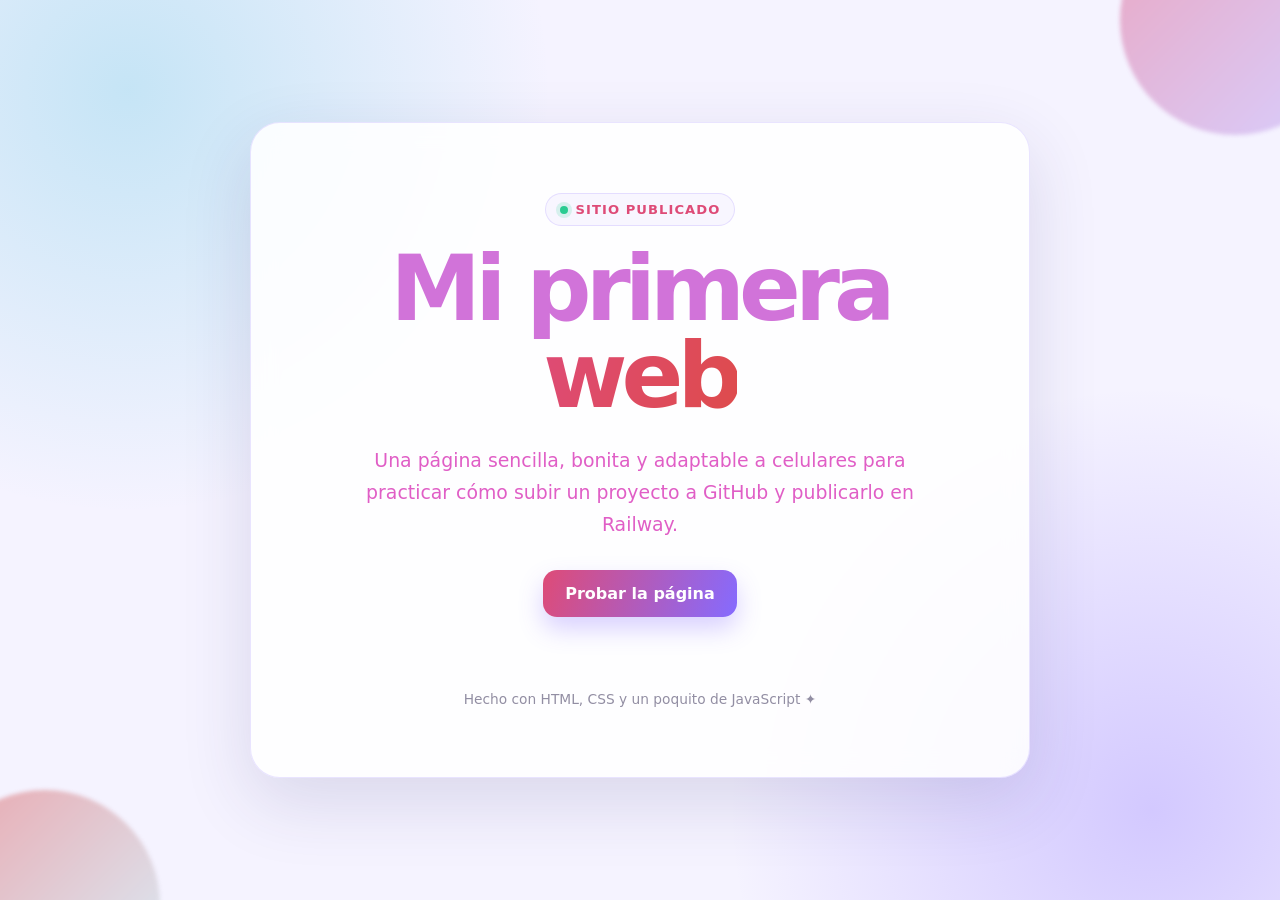
<file: index (1).html>
<!doctype html>
<html lang="es">
<head>
  <meta charset="UTF-8">
  <meta name="viewport" content="width=device-width, initial-scale=1.0">
  <meta name="description" content="Una página sencilla para practicar despliegues con GitHub y Railway.">
  <title>Mi primera web</title>

  <style>
    :root {
      --fondo: #f5f3ff;
      --tarjeta: rgba(255, 255, 255, 0.88);
      --texto: #D173D9;
      --suave: #E05EC6;
      --morado: #DE4B77;
      --celeste: #DE4B4B;
      --borde: rgba(109, 74, 255, 0.14);
    }

    * {
      box-sizing: border-box;
    }

    body {
      min-height: 100vh;
      margin: 0;
      display: grid;
      place-items: center;
      padding: 24px;
      overflow-x: hidden;
      color: var(--texto);
      font-family: Inter, ui-sans-serif, system-ui, -apple-system, BlinkMacSystemFont, "Segoe UI", sans-serif;
      background:
        radial-gradient(circle at 10% 10%, rgba(55, 185, 218, 0.25), transparent 30%),
        radial-gradient(circle at 90% 90%, rgba(109, 74, 255, 0.25), transparent 30%),
        var(--fondo);
    }

    .decoracion {
      position: fixed;
      width: 230px;
      height: 230px;
      border-radius: 50%;
      filter: blur(2px);
      opacity: 0.45;
      pointer-events: none;
    }

    .decoracion.uno {
      top: -95px;
      right: -70px;
      background: linear-gradient(135deg, var(--morado), #b5a4ff);
    }

    .decoracion.dos {
      bottom: -120px;
      left: -70px;
      background: linear-gradient(135deg, var(--celeste), #b7eff8);
    }

    main {
      width: min(100%, 780px);
      padding: clamp(32px, 7vw, 70px);
      text-align: center;
      border: 1px solid var(--borde);
      border-radius: 30px;
      background: var(--tarjeta);
      box-shadow: 0 24px 70px rgba(50, 39, 110, 0.14);
      backdrop-filter: blur(12px);
      animation: aparecer 700ms ease-out both;
    }

    .etiqueta {
      display: inline-flex;
      align-items: center;
      gap: 8px;
      margin-bottom: 20px;
      padding: 8px 14px;
      color: var(--morado);
      font-size: 0.82rem;
      font-weight: 750;
      letter-spacing: 0.08em;
      text-transform: uppercase;
      border: 1px solid var(--borde);
      border-radius: 999px;
      background: #f8f6ff;
    }

    .punto {
      width: 8px;
      height: 8px;
      border-radius: 50%;
      background: #2acb91;
      box-shadow: 0 0 0 4px rgba(42, 203, 145, 0.16);
    }

    h1 {
      margin: 0;
      font-size: clamp(2.6rem, 9vw, 5.7rem);
      line-height: 0.95;
      letter-spacing: -0.065em;
    }

    h1 span {
      color: transparent;
      background: linear-gradient(110deg, var(--morado), var(--celeste));
      background-clip: text;
      -webkit-background-clip: text;
    }

    .descripcion {
      max-width: 560px;
      margin: 24px auto 30px;
      color: var(--suave);
      font-size: clamp(1rem, 2.5vw, 1.18rem);
      line-height: 1.7;
    }

    button {
      padding: 14px 22px;
      color: white;
      font: inherit;
      font-weight: 750;
      border: 0;
      border-radius: 14px;
      background: linear-gradient(110deg, var(--morado), #856bff);
      box-shadow: 0 12px 24px rgba(109, 74, 255, 0.25);
      cursor: pointer;
      transition: transform 180ms ease, box-shadow 180ms ease;
    }

    button:hover {
      transform: translateY(-3px);
      box-shadow: 0 16px 28px rgba(109, 74, 255, 0.32);
    }

    button:active {
      transform: translateY(0);
    }

    #mensaje {
      min-height: 24px;
      margin: 18px 0 0;
      color: var(--morado);
      font-weight: 700;
    }

    footer {
      margin-top: 32px;
      color: #928ea3;
      font-size: 0.86rem;
    }

    @keyframes aparecer {
      from { opacity: 0; transform: translateY(18px); }
      to { opacity: 1; transform: translateY(0); }
    }

    @media (prefers-reduced-motion: reduce) {
      main { animation: none; }
      button { transition: none; }
    }
  </style>
</head>

<body>
  <div class="decoracion uno" aria-hidden="true"></div>
  <div class="decoracion dos" aria-hidden="true"></div>

  <main>
    <div class="etiqueta">
      <span class="punto"></span>
      Sitio publicado
    </div>

    <h1>Mi primera <span>web</span></h1>

    <p class="descripcion">
      Una página sencilla, bonita y adaptable a celulares para practicar
      cómo subir un proyecto a GitHub y publicarlo en Railway.
    </p>

    <button id="boton" type="button">Probar la página</button>
    <p id="mensaje" aria-live="polite"></p>

    <footer>Hecho con HTML, CSS y un poquito de JavaScript ✦</footer>
  </main>

  <script>
    const boton = document.querySelector("#boton");
    const mensaje = document.querySelector("#mensaje");

    boton.addEventListener("click", () => {
      mensaje.textContent = "¡Funciona! Tu página ya está lista para publicar 🚀";
      boton.textContent = "¡Todo listo!";
    });
  </script>
</body>
</html>
</file>
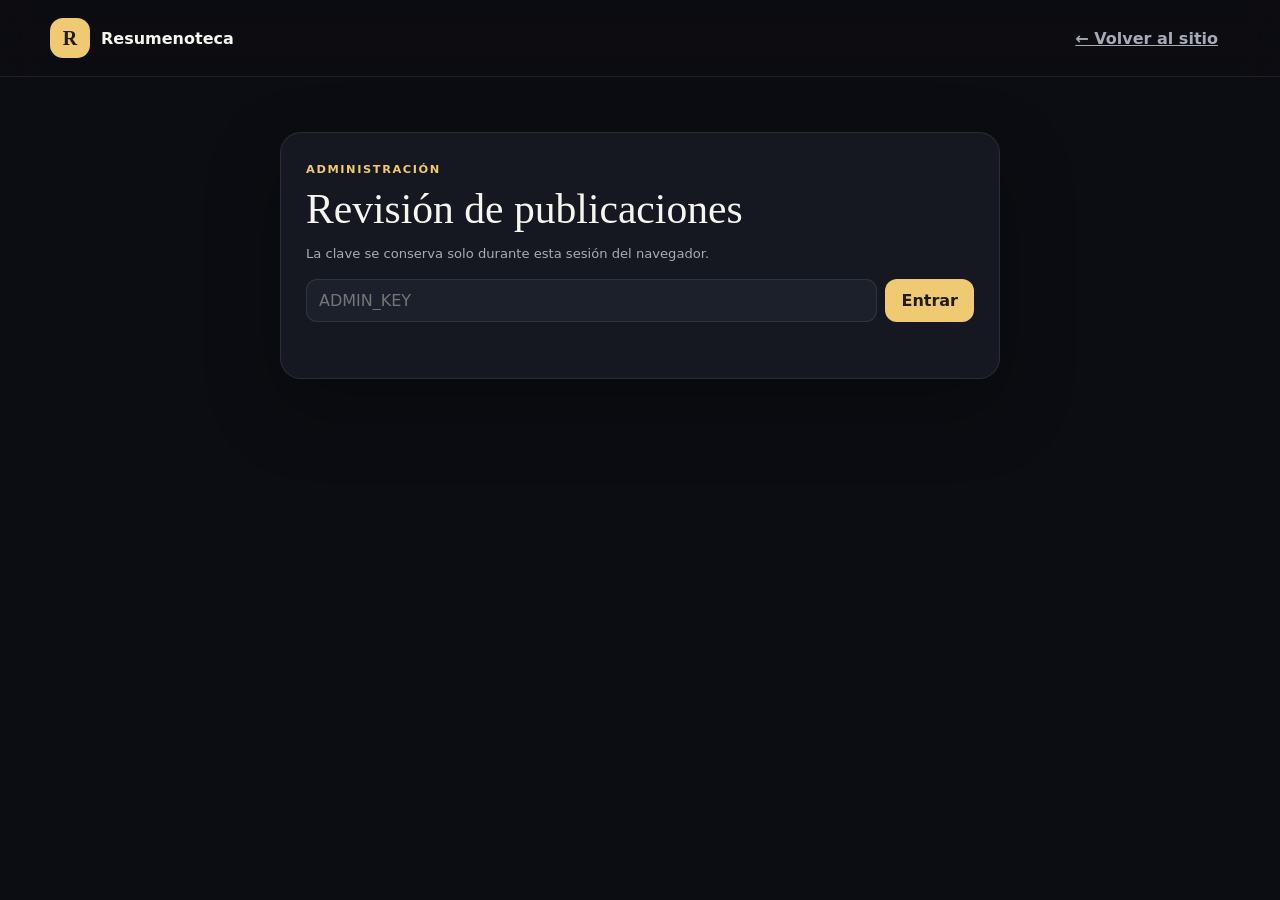
<file: public/admin.html>
<!DOCTYPE html>
<html lang="es">
<head>
  <meta charset="UTF-8"><meta name="viewport" content="width=device-width, initial-scale=1.0">
  <title>Resumenoteca · Administración</title>
  <link rel="stylesheet" href="style.css"><link rel="stylesheet" href="admin.css">
</head>
<body class="admin-body">
  <header class="header"><div class="container nav">
    <a class="brand" href="/"><span class="brand__mark">R</span><span>Resumenoteca</span></a>
    <a class="nav-link" href="/">← Volver al sitio</a>
  </div></header>
  <main class="container admin-main">
    <section class="admin-login card">
      <span class="eyebrow">ADMINISTRACIÓN</span><h1>Revisión de publicaciones</h1>
      <p>La clave se conserva solo durante esta sesión del navegador.</p>
      <div class="admin-key-row"><input id="adminKey" type="password" placeholder="ADMIN_KEY"><button id="connectBtn" class="primary-btn">Entrar</button></div>
      <div id="adminFeedback" class="form-feedback"></div>
    </section>
    <section id="adminWorkspace" class="admin-workspace hidden">
      <div class="admin-tabs">
        <button class="admin-tab active" data-tab="pending">Pendientes <span id="pendingCount">0</span></button>
        <button class="admin-tab" data-tab="reported">Reportados <span id="reportedCount">0</span></button>
      </div>
      <div id="pendingPanel"><div id="pendingList" class="admin-list"></div></div>
      <div id="reportedPanel" class="hidden"><div id="reportedList" class="admin-list"></div></div>
    </section>
  </main>
  <script src="admin.js"></script>
</body>
</html>
</file>
<file: public/style.css>
:root{
  --bg:#0c0d12;--surface:#151820;--surface-2:#1c202a;--text:#f7f5ef;--muted:#a6acb7;
  --line:rgba(255,255,255,.09);--accent:#f0ca72;--violet:#F527A3;--mint:#FF924F;
  --danger:#ff9999;--shadow:0 28px 75px rgba(0,0,0,.28)
}
*{box-sizing:border-box}html{scroll-behavior:smooth}
body{margin:0;min-height:100vh;background:var(--bg);color:var(--text);font-family:Inter,ui-sans-serif,system-ui,-apple-system,BlinkMacSystemFont,"Segoe UI",sans-serif}
button,input,select,textarea{font:inherit}button{cursor:pointer}
.container{width:min(1180px,calc(100% - 32px));margin:0 auto}
.glow{position:fixed;width:500px;height:500px;border-radius:50%;filter:blur(130px);opacity:.1;z-index:-1;pointer-events:none}
.glow--one{right:-180px;top:-160px;background:#8b5cf6}.glow--two{left:-220px;bottom:-220px;background:#eab308}
.header{position:sticky;top:0;z-index:20;border-bottom:1px solid var(--line);background:rgba(12,13,18,.75);backdrop-filter:blur(14px)}
.nav{height:76px;display:flex;align-items:center;justify-content:space-between;gap:20px}
.brand{display:flex;align-items:center;gap:11px;color:var(--text);text-decoration:none;font-weight:850}
.brand__mark{width:40px;height:40px;border-radius:13px;display:grid;place-items:center;background:var(--accent);color:#211b0d;font-family:Georgia,serif;font-size:1.25rem}
.nav__links{display:flex;gap:8px}.nav-link{border:0;background:transparent;color:var(--muted);padding:10px 12px;border-radius:10px;font-weight:700}
.nav-link--accent{border:1px solid var(--line);background:var(--surface);color:var(--text)}
.eyebrow{color:var(--accent);font-size:.71rem;letter-spacing:.14em;font-weight:850}
.hero{min-height:610px;padding:88px 0 70px;display:grid;grid-template-columns:1.15fr .85fr;align-items:center;gap:55px}
.hero h1{font-family:Georgia,"Times New Roman",serif;font-size:clamp(3.4rem,6vw,6.1rem);font-weight:500;letter-spacing:-.045em;line-height:.95;margin:14px 0 23px}
.hero h1 em{font-style:normal;color:var(--violet)}.hero p{max-width:700px;color:var(--muted);line-height:1.75;font-size:1.06rem}
.hero__actions{display:flex;gap:10px;margin-top:27px}
.primary-btn,.secondary-btn{border-radius:12px;padding:12px 16px;font-weight:800;transition:transform .17s}
.primary-btn:hover,.secondary-btn:hover{transform:translateY(-1px)}.primary-btn{border:0;background:var(--accent);color:#211b0d}
.secondary-btn{border:1px solid var(--line);background:var(--surface);color:var(--text)}.primary-btn--wide{width:100%;padding:14px 16px}
.hero__cards{position:relative;height:380px}.float-card{position:absolute;width:260px;padding:21px;border:1px solid var(--line);border-radius:19px;background:rgba(22,25,34,.92);box-shadow:var(--shadow);transform:rotate(var(--rotate))}
.float-card span{font-size:.67rem;color:var(--accent);font-weight:850;text-transform:uppercase;letter-spacing:.1em}.float-card strong{display:block;font-family:Georgia,serif;font-size:1.5rem;margin:9px 0}.float-card small{color:var(--muted)}
.float-card--1{--rotate:-5deg;top:16px;left:10px}.float-card--2{--rotate:6deg;top:135px;right:5px}.float-card--3{--rotate:-2deg;bottom:0;left:25px}
.library{padding:35px 0 95px}.section-head{display:flex;align-items:end;justify-content:space-between;gap:20px;margin-bottom:18px}
.section-head h2,.publish-copy h2{font-family:Georgia,serif;font-weight:500;font-size:clamp(2.2rem,4vw,3.6rem);margin:7px 0 0}.section-head p{color:var(--muted);font-size:.8rem}
.card{background:var(--surface);border:1px solid var(--line);border-radius:21px;box-shadow:var(--shadow)}
.search-panel{padding:13px;margin-bottom:25px}.search-main{display:grid;grid-template-columns:auto 1fr auto;align-items:center;gap:8px}
.search-main>span{font-size:1.6rem;color:var(--muted);padding-left:8px}.search-main input{min-width:0;border:0;background:transparent;color:var(--text);outline:0;padding:11px 5px;font-size:1rem}
.filters{display:grid;grid-template-columns:repeat(3,1fr);gap:8px;border-top:1px solid var(--line);padding-top:11px;margin-top:11px}
.filters select,.field input,.field select,.field textarea,.report-form textarea{width:100%;border:1px solid var(--line);background:var(--surface-2);color:var(--text);border-radius:11px;padding:11px 12px;outline:0}
.summary-grid{display:grid;grid-template-columns:repeat(3,1fr);gap:14px}
.summary-card{border:1px solid var(--line);border-radius:18px;background:var(--surface);padding:19px;display:flex;flex-direction:column;min-height:275px;transition:transform .18s,border-color .18s}
.summary-card:hover{transform:translateY(-3px);border-color:rgba(240,202,114,.35)}.card-meta{display:flex;gap:6px;flex-wrap:wrap}
.tag{display:inline-flex;border:1px solid var(--line);border-radius:999px;padding:5px 8px;color:var(--muted);font-size:.66rem;font-weight:750}
.summary-card h3{font-family:Georgia,serif;font-size:1.4rem;font-weight:500;line-height:1.15;margin:15px 0 9px}
.summary-card .topic{color:var(--violet);font-size:.72rem;font-weight:750}.summary-card .excerpt{color:var(--muted);line-height:1.58;font-size:.82rem;margin:9px 0 18px;display:-webkit-box;-webkit-line-clamp:4;-webkit-box-orient:vertical;overflow:hidden}
.card-footer{margin-top:auto;display:flex;justify-content:space-between;align-items:center;gap:10px}.card-footer small{color:var(--muted)}
.open-btn{border:0;background:transparent;color:var(--accent);font-weight:800}
.empty-state{text-align:center;padding:70px 20px;color:var(--muted)}.empty-state div{font-size:3rem}.empty-state h3{color:var(--text);margin:10px 0 4px}.hidden{display:none!important}
.publish-section{border-top:1px solid var(--line);border-bottom:1px solid var(--line);background:rgba(255,255,255,.015)}
.publish-grid{display:grid;grid-template-columns:.8fr 1.2fr;gap:65px;padding:90px 0}.publish-copy>p{color:var(--muted);line-height:1.7}
.rules-card{margin-top:30px;padding:20px;border:1px solid var(--line);border-radius:16px;background:var(--surface)}.rules-card strong{color:var(--accent)}
.rules-card ul{padding-left:18px;color:var(--muted);font-size:.8rem;line-height:1.65;margin-bottom:0}.publish-form{padding:25px}
.field{margin-bottom:16px}.field label{display:block;color:var(--muted);font-size:.72rem;font-weight:800;margin:0 0 7px 2px}.field label small{font-weight:500}
.two-cols{display:grid;grid-template-columns:1fr 1fr;gap:11px}.field textarea{min-height:260px;resize:vertical;line-height:1.6}.field .textarea-small{min-height:90px}
.field-head{display:flex;justify-content:space-between;align-items:center;gap:12px}.file-import{color:var(--violet)!important;cursor:pointer;border:1px solid var(--line);padding:6px 8px;border-radius:8px;font-size:.68rem!important}
.file-import input{display:none}.counter{text-align:right;color:var(--muted);font-size:.66rem;margin-top:5px}
.accept-row{display:flex;align-items:flex-start;gap:9px;color:var(--muted);font-size:.78rem;line-height:1.4;margin:17px 0}.accept-row input{margin-top:3px;accent-color:var(--accent)}
.form-feedback{min-height:21px;margin-top:10px;color:var(--muted);font-size:.78rem}.form-feedback.good{color:var(--mint)}.form-feedback.bad{color:var(--danger)}
.footer{display:grid;grid-template-columns:auto 1fr auto;gap:25px;align-items:center;padding:35px 0;color:var(--muted);font-size:.75rem}.footer strong{color:var(--text)}.footer p{margin:0;text-align:center}.footer a{color:var(--muted)}
.summary-dialog,.report-dialog{width:min(760px,calc(100% - 28px));max-height:88vh;border:1px solid var(--line);border-radius:22px;background:var(--surface);color:var(--text);box-shadow:var(--shadow);padding:0}
.summary-dialog::backdrop,.report-dialog::backdrop{background:rgba(4,5,8,.75);backdrop-filter:blur(7px)}.dialog-inner,.report-form{position:relative;padding:30px}
.dialog-close{position:absolute;right:16px;top:14px;width:34px;height:34px;border:1px solid var(--line);border-radius:9px;background:var(--surface-2);color:var(--text);font-size:1.2rem}
.dialog-title{font-family:Georgia,serif;font-size:2.2rem;font-weight:500;margin:10px 45px 8px 0}.dialog-meta{color:var(--muted);font-size:.75rem}
.dialog-body{white-space:pre-wrap;line-height:1.75;color:#e5e7eb;font-size:.94rem;margin:25px 0}.dialog-sources{border-top:1px solid var(--line);padding-top:18px;color:var(--muted);white-space:pre-wrap;font-size:.78rem}
.dialog-actions{display:flex;gap:8px;flex-wrap:wrap;margin-top:20px}.small-btn{border:1px solid var(--line);background:var(--surface-2);color:var(--text);border-radius:10px;padding:9px 11px;font-size:.75rem;font-weight:750}
.report-form h2{font-family:Georgia,serif;font-weight:500}.report-form textarea{min-height:130px;resize:vertical;margin:10px 0 14px}
@media(max-width:900px){.hero{grid-template-columns:1fr;min-height:auto;padding:65px 0}.hero__cards{display:none}.summary-grid{grid-template-columns:repeat(2,1fr)}.publish-grid{grid-template-columns:1fr;gap:35px}}
@media(max-width:620px){.nav-link:first-child{display:none}.hero h1{font-size:3.35rem}.hero__actions{flex-direction:column}.section-head{align-items:start;flex-direction:column}.search-main{grid-template-columns:auto 1fr}.search-main .primary-btn{grid-column:1/-1}.filters{grid-template-columns:1fr}.summary-grid{grid-template-columns:1fr}.two-cols{grid-template-columns:1fr}.publish-grid{padding:65px 0}.footer{grid-template-columns:1fr;text-align:center}.footer p{text-align:center}}
</file>
<file: public/admin.css>
.admin-main{padding:55px 0 80px}.admin-login{padding:25px;max-width:720px;margin:0 auto 32px}
.admin-login h1{font-family:Georgia,serif;font-size:2.6rem;font-weight:500;margin:8px 0}.admin-login p{color:var(--muted);font-size:.82rem}
.admin-key-row{display:grid;grid-template-columns:1fr auto;gap:8px;margin-top:18px}.admin-key-row input{border:1px solid var(--line);background:var(--surface-2);color:var(--text);border-radius:11px;padding:11px 12px;outline:0}
.admin-workspace{max-width:900px;margin:0 auto}.admin-tabs{display:flex;gap:8px;margin-bottom:14px}.admin-tab{border:1px solid var(--line);background:var(--surface);color:var(--muted);border-radius:11px;padding:10px 13px;font-weight:800}
.admin-tab.active{background:var(--accent);color:#211b0d}.admin-list{display:flex;flex-direction:column;gap:10px}.review-card{background:var(--surface);border:1px solid var(--line);border-radius:17px;padding:20px}
.review-card h2{font-family:Georgia,serif;font-weight:500;margin:7px 0;font-size:1.55rem}.review-meta{color:var(--muted);font-size:.72rem}.review-content{white-space:pre-wrap;color:#d8dbe2;line-height:1.65;font-size:.83rem;margin:17px 0;max-height:300px;overflow:auto}
.review-sources{color:var(--muted);font-size:.75rem;border-top:1px solid var(--line);padding-top:12px}.review-actions{display:flex;gap:7px;flex-wrap:wrap;margin-top:16px}
.approve-btn,.reject-btn,.remove-btn{border-radius:10px;padding:9px 12px;font-weight:800;font-size:.75rem}.approve-btn{border:0;background:var(--mint);color:#102319}.reject-btn,.remove-btn{border:1px solid var(--line);background:var(--surface-2);color:var(--text)}
.report-reasons{margin-top:12px;color:var(--danger);font-size:.78rem}@media(max-width:600px){.admin-key-row{grid-template-columns:1fr}.admin-login h1{font-size:2rem}}
</file>
